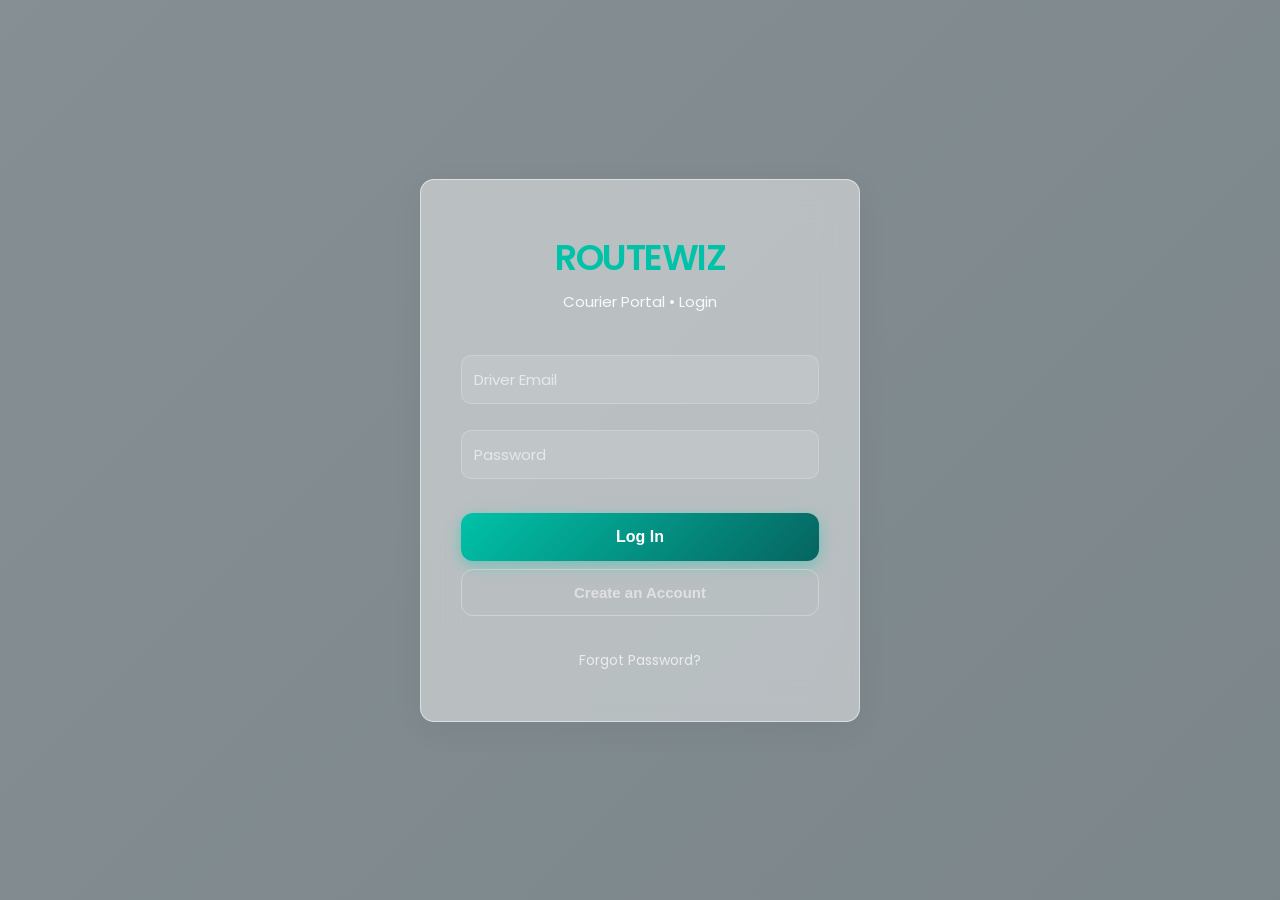
<file: public/login.html>
<!DOCTYPE html>
<html lang="en">
<head>
    <meta charset="UTF-8">
    <meta name="viewport" content="width=device-width, initial-scale=1.0">
    <title>RouteWiz - Courier Portal - Login</title>
    
    <link rel="stylesheet" href="style.css">
    
    <style>
        
        body {
           
            background-image: url('login_bg.jpg'); 
            background-size: cover;
            background-position: center;
            background-attachment: fixed;
            height: 100vh;
            margin: 0;
            display: flex;
            justify-content: center;
            align-items: center;
            position: relative;
        }

        
        body::after {
            content: '';
            position: absolute;
            top: 0; left: 0;
            width: 100%; height: 100%;
            background: rgba(0, 10, 20, 0.4); 
            z-index: 1;
        }

        .login-container {
            position: relative;
            z-index: 2; 
            padding: 20px;
            width: 100%;
            display: flex;
            justify-content: center;
        }

        
        .login-card {
            width: 100%;
            max-width: 440px;
            padding: 50px 40px;
            text-align: center;
            display: flex;
            flex-direction: column;
            gap: 24px;
            
            
            background: rgba(255, 255, 255, 0.08); 
            backdrop-filter: blur(20px) saturate(180%);
            -webkit-backdrop-filter: blur(20px) saturate(180%);
            border: 1px solid rgba(255, 255, 255, 0.2); 
            box-shadow: 0 15px 45px rgba(0, 0, 0, 0.6); 
            
            
            box-shadow: 0 0 15px rgba(0, 194, 168, 0.2), 0 15px 45px rgba(0, 0, 0, 0.6);
        }

       
        .brand-header {
            margin-bottom: 8px;
        }

        .brand-title {
            font-size: 36px;
            font-weight: 600;
            color: #00c2a8; 
            margin: 0;
            letter-spacing: -1.5px;
            text-transform: uppercase;
        }

        .brand-subtitle {
            font-size: 15px;
            color: rgba(255, 255, 255, 0.9); 
            margin: 5px 0 0 0;
            font-weight: 400;
        }

       
        .auth-form {
            display: flex;
            flex-direction: column;
            gap: 14px;
            margin-top: 10px;
        }

        
        .auth-form .stop-input {
            background: rgba(255, 255, 255, 0.1); 
            color: white;
            border: 1px solid rgba(255, 255, 255, 0.2);
            font-size: 15px;
        }

        .auth-form .stop-input:focus {
            background: rgba(255, 255, 255, 0.1);
            border-color: #00c2a8; 
            box-shadow: 0 0 8px rgba(0, 194, 168, 0.4);
        }

        .auth-form .stop-input::placeholder {
            color: rgba(255, 255, 255, 0.6);
        }

       
        .btn-primary {
            background: linear-gradient(135deg, #00c2a8, #066460);
            color: white;
            padding: 15px;
            font-size: 16px;
            font-weight: 600;
            margin-top: 8px;
            box-shadow: 0 4px 15px rgba(0, 194, 168, 0.4);
        }

        .btn-primary:hover {
            transform: translateY(-2px);
            background: linear-gradient(135deg, #00e2c8, #00c2a8);
            box-shadow: 0 6px 20px rgba(0, 226, 200, 0.5);
        }

       
        .btn-secondary-ghost {
            background: transparent;
            color: #e0e0e0;
            border: 1px solid rgba(255, 255, 255, 0.3);
            margin-top: -6px;
            transition: 0.3s;
        }

        .btn-secondary-ghost:hover {
            background: rgba(255, 255, 255, 0.1);
            border-color: #00c2a8;
            color: #00c2a8;
        }

        
        .login-links {
            margin-top: 10px;
            font-size: 14px;
        }

        .login-links a {
            color: rgba(255, 255, 255, 0.7);
            text-decoration: none;
            transition: color 0.2s;
        }

        .login-links a:hover {
            color: #00e2c8;
        }
    </style>
</head>
<body>

    <div class="login-container">
        <div class="glass login-card">
            
            <div class="brand-header">
                <h1 class="brand-title">RouteWiz</h1>
                <p class="brand-subtitle">Courier Portal • Login</p>
            </div>

            <div class="auth-form">
                <input type="email" id="email" class="stop-input" placeholder="Driver Email">
                <input type="password" id="password" class="stop-input" placeholder="Password">
                
                <button class="btn-primary" onclick="login()">Log In</button>
                
                <button class="btn-secondary-ghost" onclick="register()">Create an Account</button>
            </div>

            <div class="login-links">
                <a href="#" onclick="forgotPassword(); return false;">Forgot Password?</a>
            </div>

        </div>
    </div>

    <script src="login.js"></script>

</body>
</html>
</file>
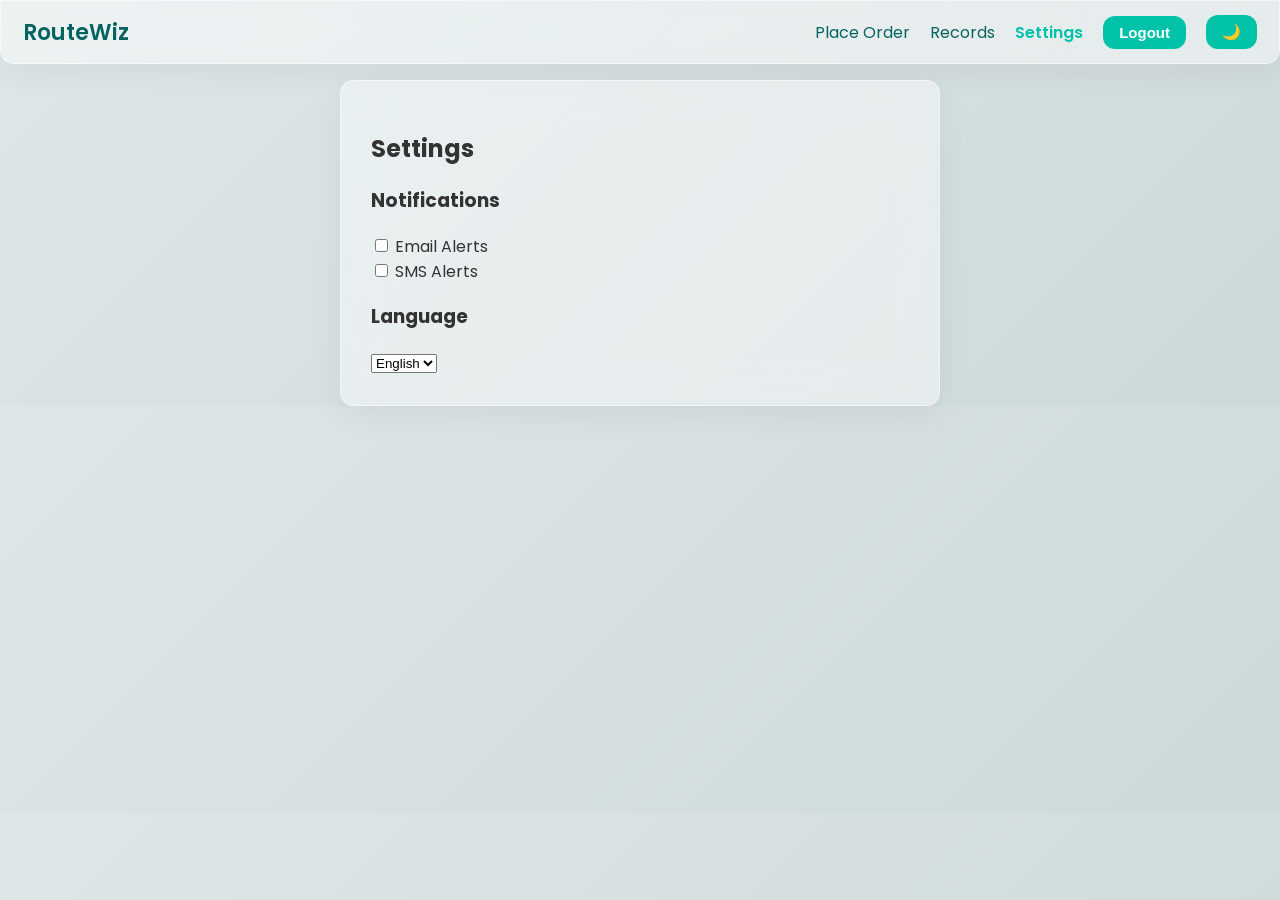
<file: public/settings.html>
<!DOCTYPE html>
<html>
<head>
    <title>RouteWiz Settings</title>
    <link rel="stylesheet" href="style.css">
</head>

<body>

<div class="topbar glass">
    <div class="logo-text">RouteWiz</div>
    <div class="nav-links">
        <a href="index.html">Place Order</a>
        <a href="records.html">Records</a>
        <a class="active" href="settings.html">Settings</a>
        <button class="logout" onclick="logout()">Logout</button>
        <button class="dark-toggle" onclick="toggleDark()">🌙</button>
    </div>
</div>

<div class="settings-page glass">
    <h2>Settings</h2>

    <h3>Notifications</h3>
    <label><input type="checkbox"> Email Alerts</label><br>
    <label><input type="checkbox"> SMS Alerts</label><br>

    <h3>Language</h3>
    <select>
        <option>English</option>
        <option>Filipino</option>
    </select>
</div>

<script src="settings.js"></script>

</body>
</html>
</file>
<file: public/style.css>
@import url('https://fonts.googleapis.com/css2?family=Poppins:wght@400;600&display=swap');

*, *::before, *::after {
    box-sizing: border-box;

body {
    margin: 0;
    font-family: 'Poppins', sans-serif;
    background: linear-gradient(135deg, #dde7e8, #cdd8d9);
    transition: background 0.4s ease, color 0.4s ease;
    color: #333;
}


.glass {
    background: rgba(255, 255, 255, 0.45);
    backdrop-filter: blur(18px);
    -webkit-backdrop-filter: blur(18px);
    border-radius: 14px;
    border: 1px solid rgba(255, 255, 255, 0.5);
    box-shadow: 0 8px 32px rgba(0, 0, 0, 0.05);
}

.glow {
    border: 1px solid rgba(0, 220, 200, 0.6);
    box-shadow: 0 0 12px rgba(0, 220, 200, 0.3);
}


.topbar {
    height: 64px;
    padding: 0 22px;
    display: flex;
    align-items: center;
    border-radius: 0 0 14px 14px; 
    margin-bottom: 16px;
}

.logo-text {
    font-size: 22px;
    font-weight: 600;
    color: #066460;
}

.nav-links {
    margin-left: auto;
    display: flex;
    align-items: center;
    gap: 20px;
}

.nav-links a {
    text-decoration: none;
    color: #066460;
    transition: 0.2s;
}

.nav-links a:hover,
.nav-links a.active {
    font-weight: 600;
    color: #00c2a8;
}


.layout {
    display: flex;
    height: calc(100vh - 80px); 
    padding: 0 16px 16px 16px;
    gap: 16px;
}

.sidebar {
    width: 340px;
    padding: 22px;
    overflow-y: auto;
    display: flex;
    flex-direction: column;
}


#map {
    flex: 1;
    border-radius: 16px;
    box-shadow: 0 8px 32px rgba(0, 0, 0, 0.1);
    overflow: hidden; 
}


.stop-input {
    width: 100%;
    padding: 12px;
    margin-bottom: 12px;
    border-radius: 10px;
    border: 1px solid rgba(255, 255, 255, 0.8);
    background: rgba(255, 255, 255, 0.6);
    box-sizing: border-box; 
    font-family: inherit;
}

.stop-input:focus {
    outline: none;
    border-color: #00c2a8;
    background: #fff;
}


.vehicle-grid {
    display: grid;
    grid-template-columns: 1fr 1fr;
    gap: 12px;
    margin-bottom: 16px;
}

.vehicle-card {
    padding: 16px;
    border-radius: 12px;
    text-align: center;
    background: rgba(255, 255, 255, 0.3);
    cursor: pointer;
    transition: 0.2s;
}

.vehicle-card:hover {
    transform: translateY(-2px);
    background: rgba(255, 255, 255, 0.5);
}


button {
    width: 100%;
    padding: 14px;
    border-radius: 12px;
    border: none;
    background: #00c2a8;
    color: white;
    cursor: pointer;
    margin-top: 12px;
    font-weight: 600;
    font-size: 15px;
    transition: 0.3s;
}

button:hover {
    background: #00e2c8;
    transform: translateY(-2px);
    box-shadow: 0 4px 12px rgba(0, 226, 200, 0.4);
}

.nav-links button {
    width: auto;
    padding: 8px 16px;
    margin-top: 0;
}




.fare-card {
    margin-top: auto; 
    padding: 16px;
    text-align: center;
    font-size: 20px;
    font-weight: 600;
    background: rgba(0, 194, 168, 0.1);
}


.records-page, .settings-page {
    max-width: 600px;
    margin: 0 auto;
    padding: 30px;
}

#list {
    list-style-type: none;
    padding: 0;
}

.record-card {
    padding: 16px;
    margin-bottom: 12px;
    display: flex;
    flex-direction: column;
    gap: 4px;
}


body.dark {
    background: linear-gradient(135deg, #0f1115, #1a1c23);
    color: #e0e0e0;
}

body.dark .glass {
    background: rgba(20, 22, 28, 0.75); 
    border: 1px solid rgba(255, 255, 255, 0.08);
    box-shadow: 0 8px 32px rgba(0, 0, 0, 0.5);
}

body.dark .stop-input {
    background: rgba(0, 0, 0, 0.4);
    border-color: rgba(255, 255, 255, 0.15);
    color: white;
}

body.dark .stop-input::placeholder {
    color: #888;
}

body.dark .logo-text,
body.dark a {
    color: #00e2c8 !important;
}

body.dark .vehicle-card {
    background: rgba(35, 38, 45, 0.6);
    border-color: rgba(255, 255, 255, 0.1);
}

body.dark .vehicle-card:hover {
    background: rgba(50, 54, 65, 0.8);
}

body.dark .fare-card {
    background: rgba(0, 194, 168, 0.15);
}

@media (max-width: 768px) {
    /* 1. Lock the entire page to the exact screen height */
    body {
        height: 100vh;
        height: 100dvh; /* Accounts for mobile browser URL bars */
        display: flex;
        flex-direction: column;
        overflow: hidden !important; /* Completely blocks full-page scrolling */
    }

    /* 2. Topbar takes exactly the space it needs and stops */
    .topbar {
        flex-shrink: 0;
        height: auto;
        padding: 12px;
        margin-bottom: 0 !important; /* Removes desktop bottom margin */
        flex-direction: column;
        gap: 10px;
        border-radius: 0;
    }

    .nav-links {
        margin-left: 0;
        width: 100%;
        justify-content: center;
        flex-wrap: wrap;
        gap: 10px;
    }

    /* 3. Layout automatically fills the exact remaining space perfectly */
    .layout {
        flex: 1; /* Takes all remaining height below topbar */
        flex-direction: column-reverse !important; /* Flips map to the top */
        padding: 0 !important;
        margin: 0 !important;
        gap: 0 !important;
        height: auto !important; 
        overflow: hidden !important; 
    }

    /* 4. Map takes exactly 45% of that remaining layout area */
    #map {
        width: 100% !important;
        flex: 0 0 45% !important; /* Hard-locked height */
        border-radius: 0 !important;
    }

    /* 5. Sidebar takes the remaining 55% and creates an internal scrollbar */
    .sidebar {
        width: 100% !important;
        flex: 1 1 55% !important; 
        max-height: 55% !important; 
        border-right: none !important;
        border-radius: 20px 20px 0 0; 
        box-shadow: 0 -6px 20px rgba(0,0,0,0.4); /* Strong drop shadow over map */
        z-index: 10;
        padding: 20px 15px 30px 15px !important;
        overflow-y: auto !important; /* The magic internal scrollbar */
    }
}
</file>
